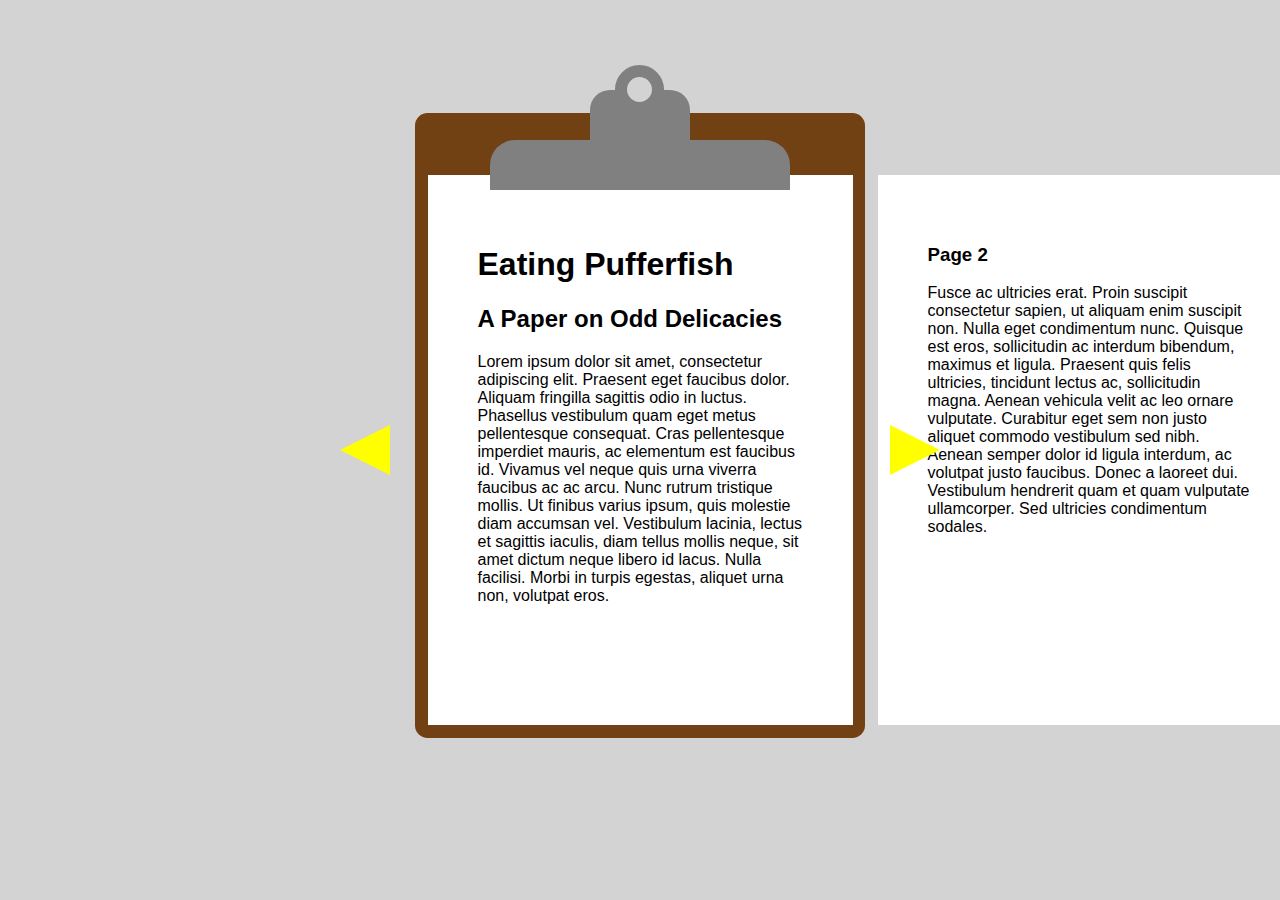
<file: clipboard-switcher/index.html>
<!DOCTYPE html>
<html>
  <head>
    <meta charset="utf-8">
    <meta name="viewport" content="width=device-width">
    <title>Clipboard Switcher</title>
    <link href="style.css" rel="stylesheet" type="text/css" />
  </head>
  <body>
    <div class="back"></div>
	<div class="pages" id="pages">
		<div class="page" onclick="switchTo(0);">
			<h1>Eating Pufferfish</h1>
			<h2>A Paper on Odd Delicacies</h2>
			<p>Lorem ipsum dolor sit amet, consectetur adipiscing elit. Praesent eget faucibus dolor. Aliquam fringilla sagittis odio in luctus. Phasellus vestibulum quam eget metus pellentesque consequat. Cras pellentesque imperdiet mauris, ac elementum est faucibus id. Vivamus vel neque quis urna viverra faucibus ac ac arcu. Nunc rutrum tristique mollis. Ut finibus varius ipsum, quis molestie diam accumsan vel. Vestibulum lacinia, lectus et sagittis iaculis, diam tellus mollis neque, sit amet dictum neque libero id lacus. Nulla facilisi. Morbi in turpis egestas, aliquet urna non, volutpat eros.</p>
		</div>
		<div class="page" onclick="switchTo(1);">
			<h3>Page 2</h3>
			<p>Fusce ac ultricies erat. Proin suscipit consectetur sapien, ut aliquam enim suscipit non. Nulla eget condimentum nunc. Quisque est eros, sollicitudin ac interdum bibendum, maximus et ligula. Praesent quis felis ultricies, tincidunt lectus ac, sollicitudin magna. Aenean vehicula velit ac leo ornare vulputate. Curabitur eget sem non justo aliquet commodo vestibulum sed nibh. Aenean semper dolor id ligula interdum, ac volutpat justo faucibus. Donec a laoreet dui. Vestibulum hendrerit quam et quam vulputate ullamcorper. Sed ultricies condimentum sodales.</p>
		</div>
		<div class="page" onclick="switchTo(2);">
			<h3>Page 3</h3>
			<p>Proin eu tincidunt dui. Nunc at sagittis nulla. Mauris purus magna, eleifend id congue et, posuere nec eros. Quisque commodo massa felis, at pulvinar erat rhoncus id. Nunc tincidunt, nisl sit amet consequat lacinia, urna justo tempor tellus, vitae tempor ligula nunc vitae leo. Sed congue quis sapien ut convallis. Phasellus pellentesque scelerisque elit vitae auctor. Vestibulum finibus tellus in odio euismod aliquam. Cras ut mi congue, dignissim leo et, lobortis turpis. Etiam vel odio ipsum. Ut sed lobortis lorem. Nulla ut viverra lectus.</p>
		</div>
		<div class="page" onclick="switchTo(3);">
			<h2>Credits</h2>
			<p>xxxxxxxxxxxxxxxxxxx</p>
			<p>yyyyyyyyyyyyyyyyyyy</p>
			<p>zzzzzzzzzzzzzzzzzzz</p>
		</div>
	</div>
	<div class="clip"></div>
	<div class="lastbutton" onclick="lastPage();"></div>
	<div class="nextbutton" onclick="nextPage();"></div>
	<script src="script.js"></script>
  </body>
</html>
</file>
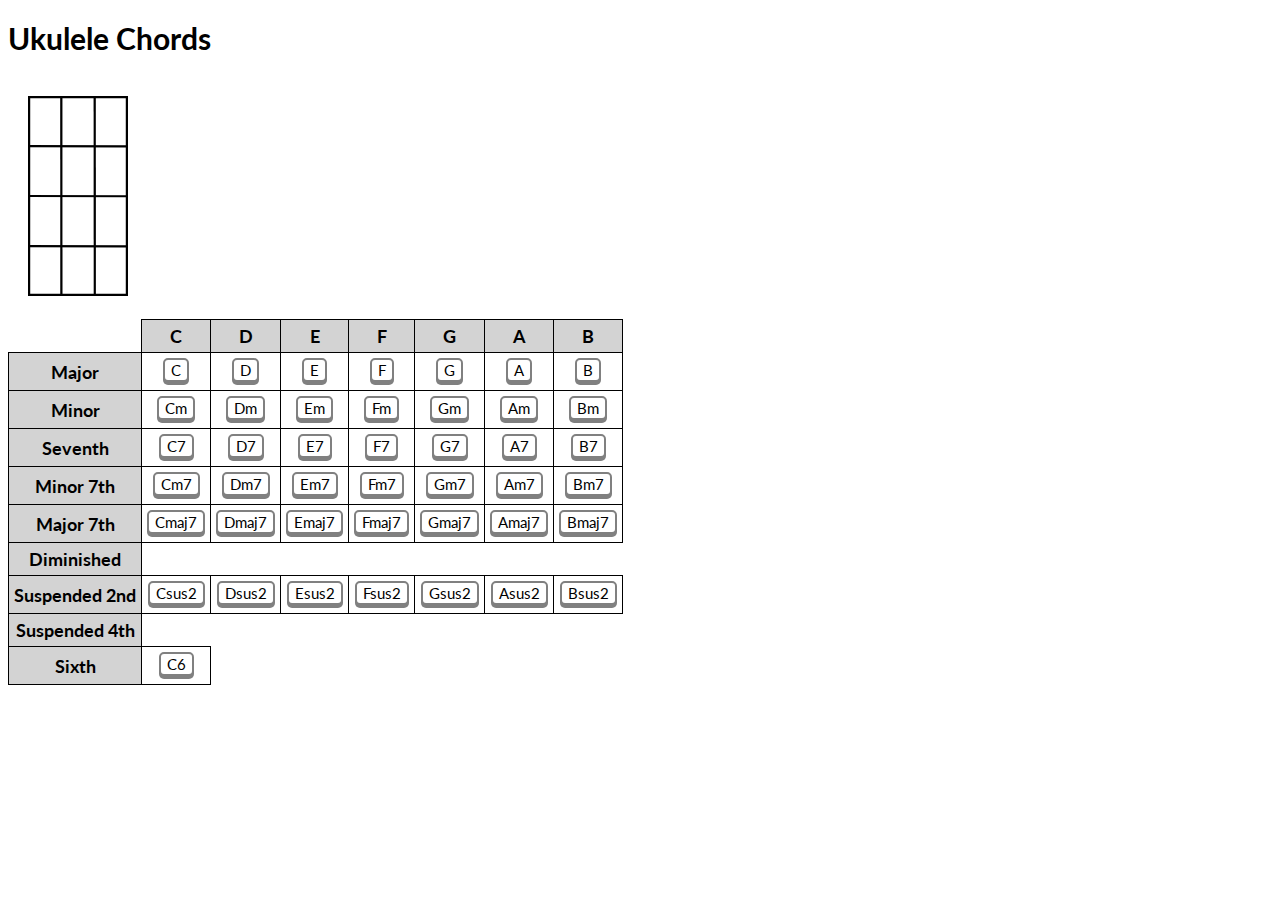
<file: ukulele-chords/index.html>
<!DOCTYPE html>
<html>
  <head>
    <meta charset="utf-8">
    <meta name="viewport" content="width=device-width, initial-scale=1">
    <title>Ukulele chords</title>
    <link rel="stylesheet" href="style.css">
    <link rel="icon" href="favicon.ico">
    <script src="draw.js"></script>
  </head>
  <body>
    <h1>Ukulele Chords</h1>
    <div class="chords">
      <img src="chord%20grid.svg" width="100px" height="200px" style="padding:20px">
      <div id="dot1"></div>
      <div id="dot2"></div>
      <div id="dot3"></div>
      <div id="dot4"></div>
      <div id="bar"></div>
    </div>
    <div class="buttons">
      <table>
        <tr>
          <td class="empty"></td>
          <th>C</th>
          <th>D</th>
          <th>E</th>
          <th>F</th>
          <th>G</th>
          <th>A</th>
          <th>B</th>
        </tr>
        <tr>
          <th>Major</th>
          <td><button onclick="chord(0, 0, 0, 0, 4, 3, 0, 0); bar(0, 0, 0, 0);">C</button></td>
          <td><button onclick="chord(1, 2, 2, 2, 3, 2, 0, 0); bar(0, 0, 0, 0);">D</button></td>
          <td><button onclick="chord(4, 2, 3, 4, 2, 4, 1, 4); bar(0, 0, 0, 0);">E</button></td>
          <td><button onclick="chord(3, 1, 1, 2, 0, 0, 0, 0); bar(0, 0, 0, 0);">F</button></td>
          <td><button onclick="chord(2, 2, 4, 2, 3, 3, 0, 0); bar(0, 0, 0, 0);">G</button></td>
          <td><button onclick="chord(2, 1, 1, 2, 0, 0, 0, 0); bar(0, 0, 0, 0);">A</button></td>
          <td><button onclick="chord(0, 0, 2, 3, 1, 4, 0, 0); bar(2, 3, 4, '1');">B</button></td>
        </tr>
        <tr>
          <th>Minor</th>
          <td><button onclick="chord(2, 3, 3, 3, 4, 3, 0, 0); bar(0, 0, 0, 0);">Cm</button></td>
          <td><button onclick="chord(3, 1, 1, 2, 2, 2, 0, 0); bar(0, 0, 0, 0);">Dm</button></td>
          <td><button onclick="chord(4, 2, 3, 3, 2, 4, 0, 0); bar(0, 0, 0, 0);">Em</button></td>
          <td><button onclick="chord(1, 1, 3, 1, 4, 3, 0, 0); bar(0, 0, 0, 0);">Fm</button></td>
          <td><button onclick="chord(4, 1, 2, 2, 3, 3, 0, 0); bar(0, 0, 0, 0);">Gm</button></td>
          <td><button onclick="chord(0, 0, 1, 2, 0, 0, 0, 0); bar(0, 0, 0, 0);">Am</button></td>
          <td><button onclick="chord(0, 0, 0, 0, 1, 4, 0, 1); bar(2, 2, 4,'1');">Bm</button></td>
        </tr>
        <tr>
          <th>Seventh</th>
          <td><button onclick="chord(4, 1, 0, 0, 0, 0, 0, 0); bar(0, 0, 0, 0);">C7</button></td>
          <td><button onclick="chord(0, 0, 1, 2, 3, 2, 0, 0); bar(0, 0, 0, 0);">D7</button></td>
          <td><button onclick="chord(1, 1, 2, 2, 4, 2, 0, 0); bar(0, 0, 0, 0);">E7</button></td>
          <td><button onclick="chord(3, 1, 1, 2, 2, 3, 4, 3); bar(0, 0, 0, 0);">F7</button></td>
          <td><button onclick="chord(3, 1, 2, 2, 4, 2, 0, 0); bar(0, 0, 0, 0);">G7</button></td>
          <td><button onclick="chord(2, 1, 0, 0, 0, 0, 0, 0); bar(0, 0, 0, 0);">A7</button></td>
          <td><button onclick="chord(3, 2, 2, 3, 1, 4, 0, 0); bar(0, 0, 0, 0);">B7</button></td>
        </tr>
        <tr>
          <th>Minor 7th</th>
          <td><button onclick="chord(0, 0, 0, 0, 0, 0, 0, 0,); bar(2, 1, 4, '1');">Cm7</button></td>
          <td><button onclick="chord(3, 1, 1, 2, 2, 2, 4, 3); ">Dm7</button></td>
          <td><button onclick="chord(0, 0, 2, 2, 4, 2, 0, 0); bar(0, 0, 0, 0);">Em7</button></td>
          <td><button onclick="chord(0, 0, 1, 2, 3, 2, 0, 0); bar(1, 1, 4, '1');">Fm7</button></td>
          <td><button onclick="chord(0, 0, 2, 2, 0, 0, 0, 0); bar(1, 3, 4, '1');">Gm7</button></td>
          <td><button onclick="chord(0, 0, 0, 0, 0, 0, 0, 0); bar(0, 0, 0, 0);">Am7</button></td>
          <td><button onclick="chord(0, 0, 0, 0, 0, 0, 0, 0); bar(2, 1, 4, '1');">Bm7</button></td>
        </tr>
        <tr>
          <th>Major 7th</th>
          <td><button onclick="chord(0, 0, 4, 2, 0, 0, 0, 0); bar(0, 0, 0, 0);">Cmaj7</button></td>
          <td><button onclick="chord(0, 0, 0, 0, 4, 4, 0, 0); bar(2, 1, 4, '1');">Dmaj7</button></td>
          <td><button onclick="chord(1, 1, 2, 3, 4, 2, 0, 0); bar(0, 0, 0, 0);">Emaj7</button></td>
          <td><button onclick="chord(3, 1, 1, 2, 4, 3, 2, 4); bar(0, 0, 0, 0);">Fmaj7</button></td>
          <td><button onclick="chord(1, 2, 2, 2, 0, 0, 0, 0); bar(0, 0, 0, 0);">Gmaj7</button></td>
          <td><button onclick="chord(0, 0, 1, 1, 2, 1, 0, 0); bar(0, 0, 0, 0);">Amaj7</button></td>
          <td><button onclick="chord(4, 1, 3, 2, 2, 3, 1, 4); bar(0, 0, 0, 0);">Bmaj7</button></td>
        </tr>
        <tr>
          <th>Diminished</th>
        </tr>
        <tr>
          <th>Suspended 2nd</th>
          <td><button onclick="chord(2, 2, 3, 3, 4, 3, 0, 0); bar(0, 0, 0, 0);">Csus2</button></td>
          <td><button onclick="chord(0, 0, 1, 2, 2, 2, 0, 0); bar(0, 0, 0, 0);">Dsus2</button></td>
          <td><button onclick="chord(0, 0, 0, 0, 1, 4, 2, 4); bar(2, 3, 4, '1')">Esus2</button></td>
          <td><button onclick="chord(2, 1, 0, 0, 4, 3, 0, 0); bar(0, 0, 0, 0);">Fsus2</button></td>
          <td><button onclick="chord(0, 0, 2, 2, 3, 3, 0, 0); bar(0, 0, 0, 0);">Gsus2</button></td>
          <td><button onclick="chord(0, 0, 0, 0, 2, 4, 3, 4.75); bar(2, 1, 4, '1');">Asus2</button></td>
          <td><button onclick="chord(2, 1, 3, 2, 4, 2, 1, 3); bar(0, 0, 0, 0);">Bsus2</button></td>
        </tr>
        <tr>
          <th>Suspended 4th</th>
        </tr>
        <tr>
          <th>Sixth</th>
          <td><button onclick="chord(0, 0, 0, 0, 0, 0, 0, 0); bar(0, 0, 0, 0)">C6</button></td>
        </tr>
      </table>
    </div>
    <!--<div class="notice"><h2>Notice</h2><p>This is a work in progress. New chords will be added from time to time.</p></div>-->
  </body>
</html>
</file>
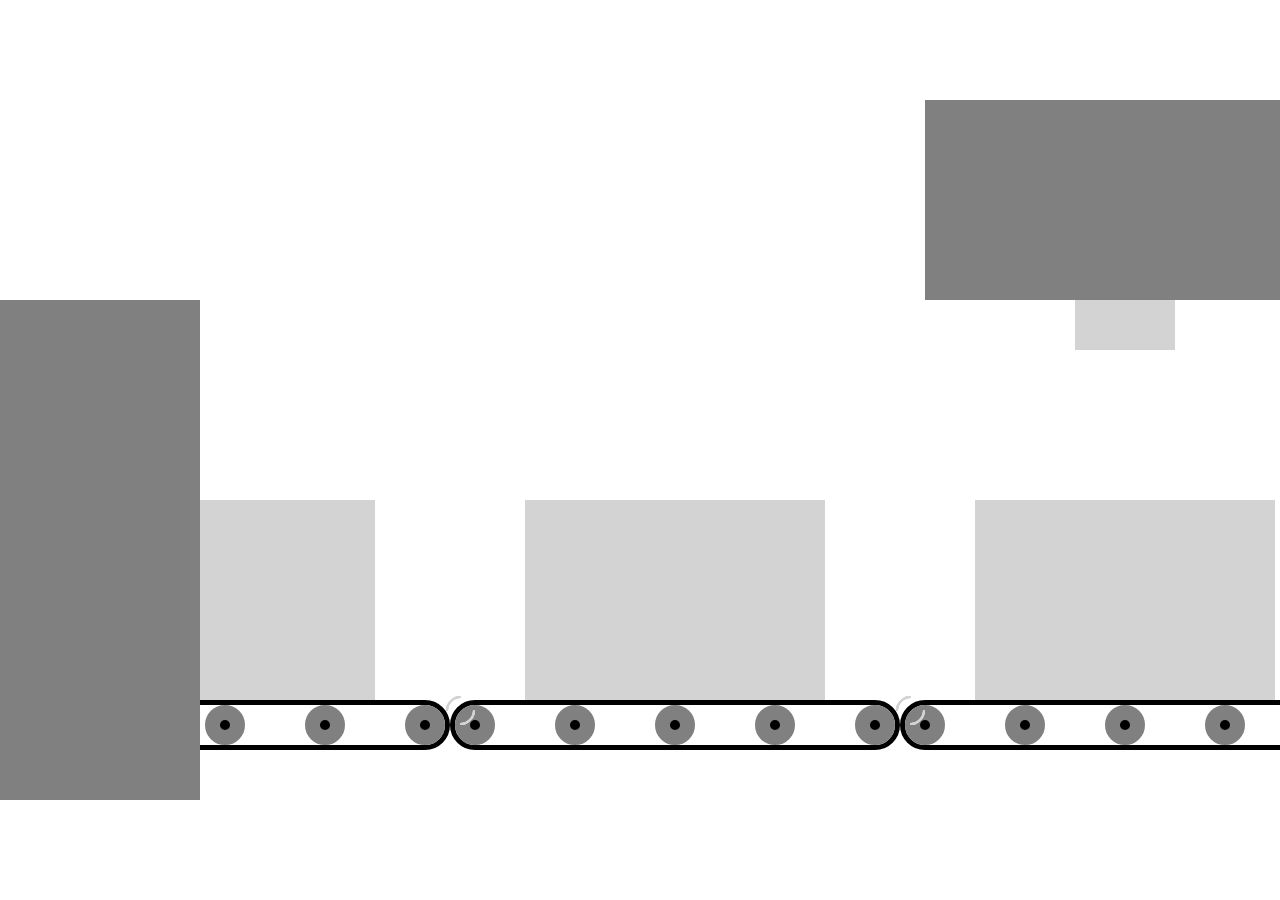
<file: chicken-machine/Assembly Line.html>
<!DOCTYPE html>
<html>
	<head>
		<title>Assembly Line</title>
		<style>
.container {
	height: 700px;
	position: absolute;
	left: 0;
	top: 50%;
	margin-top: -350px;
	overflow: hidden;
}

.machine {
	float: left;
	height: 700px;
	width: 450px;
}

.machine-inner {
	position: relative;
	height: 100%;
	width: 100%;
}

.bowl {
	animation: bowl 4.5s infinite; /*100 px/s*/
	z-index: -2;
}

@keyframes bowl {
	0% {}
	50% {transform: translate(450px,0);}
	100% {transform: translate(450px,0);}
}

.belt {
	height: 40px;
	width: 440px;
	border: 5px solid;
	border-radius: 25px;
	position: absolute;
	top: 600px;
	left: 0;
	z-index: -2;
}

.wheel {
	height: 10px;
	width: 10px;
	border: 15px solid;
	border-radius: 50%;
	margin-right: 60px;
	animation: wheel 4.5s infinite;
	float: left;
}

.wheel:nth-child(5) {
	margin-right: 0;
}

.wheel:after {
	content: "";
	height: 25px;
	width: 25px;
	border-top: 2px solid;
	border-left: 2px solid transparent;
	border-bottom: 2px solid;
	border-right: 2px solid transparent;
	border-radius: 50%;
	position: absolute;
	top: -9.5px;
	left: -9.5px;
	transform: rotate(-45deg);
}

@keyframes wheel {
	0% {}
	50% {transform: rotate(1080deg)}/*3240/pi*/
	100% {transform: rotate(1080deg)}
}

.space {
	/*height: 500px;
	width: 450px;*/
}

.entrance {
	/*height: 500px;
	width: 200px;
	margin-right: 250px;
	background-color: gray;*/
}

.entrance .bar-1 {
	height: 500px;
	width: 200px;
	position: absolute;
	top: 200px;
	left: 0;
}

.exit {
	/*height: 500px;
	width: 200px;
	margin-left: 250px;
	background-color: gray;*/
}

.exit .bar-1 {
	height: 500px;
	width: 200px;
	position: absolute;
	top: 200px;
	left: 250px;
}

/*.exit .belt {
    left: -250px;
}

.exit .bowl {
    left: -175px;
}*/

.blank {
	/*height: 500px;*/
	width: 0;
}

.blank .bowl {
	/*top: 200px;*/
	left: -375px;
}

.dropper {
	/*height: 500px;
	width: 450px;*/
}

.dropper .bar-1 {
	height: 200px;
	width: 400px;
	position: absolute;
	left: 25px;
	top: 0;
}

.dropper .bar-2 {
	height: 50px;
	width: 100px;
	position: absolute;
	left: 175px;
	top: 200px;
}

.dropper .bar-3 {
	position: absolute;
	animation: drop 4.5s infinite;
	z-index: -3;
}

@keyframes drop {
	0% {transform: none;}
	50% {transform: none;}
	85% {transform: translate(0, 300px) rotate(180deg);}
	100% {transform: translate(0, 300px) rotate(180deg);}
}

.mixer .bar-1 {
	height: 200px;
	width: 400px;
	position: absolute;
	left: 25px;
	top: 0;
}

.mixer .bar-2 {
	height: 20px;
	width: 150px;
	position: absolute;
	left: 150px;
	top: 200px;
}

.mixer .bar-3 {
	height: 250px;
	width: 20px;
	position: absolute;
	left: 215px;
	top: 0;
	animation: mix 4.5s infinite;
	z-index: -3;
}

.mixer .bar-4 {
	height: 60px;
	width: 50px;
	position: absolute;
	left: 200px;
	top: 250px;
	animation: mix 4.5s infinite;
	z-index: -3;
}

@keyframes mix {
	0% {}
	50% {transform: none;}
	65% {transform: translate(0, 200px);}
	70% {transform: translate(50px, 200px);}
	75% {transform: translate(-50px, 200px);}
	80% {transform: translate(0px, 200px);}
	100% {transform: none;}
}

.oven .bar-1 {
	width: 450px;
	height: 425px;
	position: absolute;
	left: 0;
	top: 250px;
	Z-index: -2;
}

.oven .bar-2 {
	width: 400px;
	height: 200px;
	position: absolute;
	left: 0;
	top: 250px;
	border-width: 100px 25px 125px 25px;
	border-style: solid;
	animation: cook 4.5s infinite;
}

.remover .bar-1 {
	height: 200px;
	width: 400px;
	position: absolute;
	left: 25px;
	top: 0;
}

.remover .bar-2 {
	height: 20px;
	width: 350px;
	position: absolute;
	left: 50px;
	top: 200px;
}

.remover .bar-3 {
	height: 200px;
	width: 100px;
	position: absolute;
	left: 175px;
	top: 20px;
	animation: remove_1 4.5s infinite;
	z-index: -3;
}

@keyframes remove_1 {
	0% {transform: none;}
	50% {transform: none;}
	70% {transform: translate(0,200px);}
	100% {transform: none;}
}

.remover .bar-4 {
	z-index: -1;
	animation: remove_2 4.5s infinite;
}

@keyframes remove_2 {
	0% {}
	50% {transform: translate(450px,0);}
	70% {transform: translate(450px,0);}
	100% {transform: translate(450px,-380px);}
}
		</style>
		<style>
.bowl, .remover .bar-4 {
	height: 200px;
	width: 300px;
	background-color: lightgray;
	position: absolute;
	top: 400px;
	left: -375px;
}

.bowl.changed {
	height: 250px;
	background-color: transparent;
	background-image: url(https://pngimg.com/uploads/chicken/chicken_PNG2149.png);
	background-size: contain;
	top: 380px;
}

.belt {
	border-color: black;
}

.wheel {
	border-color: gray;
	background-color: black;
}

.wheel:after {
	border-top-color: lightgray;
	border-bottom-color: lightgray;
}

.entrance .bar-1 {
	background-color: gray;
}

.exit .bar-1 {
	background-color: gray;
}

.dropper .bar-1 {
	background-color: gray;
}

.dropper .bar-2 {
	background-color: lightgray;
}

.dropper.a .bar-3 {
	height: 75px;
	width: 60px;
	left: 200px;
	top: 170px;
	background-color: green;
	border-radius: 30px;
}

.dropper.b .bar-3 {
	height: 75px;
	width: 75px;
	left: 190px;
	top: 170px;
	background-color: pink;
	border-radius: 30px;
}

.dropper.c .bar-3 {
	height: 30px;
	width: 75px;
	left: 190px;
	top: 170px;
	background-color: #ddd;
	border-radius: 15px 50% 50% 15px;
}

.dropper.d .bar-3 {
	height: 65px;
	width: 65px;
	left: 190px;
	top: 170px;
	border: 5px solid lightgray;
	border-radius: 38px;
}

.dropper.d .bar-3:after {
	content: "";
	height: 30px;
	width: 30px;
	position: absolute;
	top: 13px;
	left: 13px;
	background-color: yellow;
	border-radius: 15px;
}

.mixer .bar-1 {
	background-color: gray;
}

.mixer .bar-2 {
	background-color: lightgray;
}

.mixer .bar-3 {
	background-color: gray;
}

.mixer .bar-4 {
	background-color: lightgray;
	border-bottom-left-radius: 25px;
	border-bottom-right-radius: 25px;
}

.oven .bar-1 {
	background-color: gray;
}

.oven .bar-2 {
	border-color: gray;
	background-color: #0000007f;
}

@keyframes cook {
	0% {}
	50% {background-color: #0000007f;}
	60% {background-color: #7f00007f;}
	90% {background-color: #7f00007f;}
	100% {background-color: #0000007f;}
}

.remover .bar-1 {
	background-color: gray;
}

.remover .bar-2 {
	background-color: lightgray;
}

.remover .bar-3 {
	background-color: gray;
}
		</style>
		<script>
var x;
var y;
var inner = "<div class=\"machine-inner\"></div>"
var belt = "<div class=\"belt\"><div class=\"wheel\"></div><div class=\"wheel\"></div><div class=\"wheel\"></div><div class=\"wheel\"></div><div class=\"wheel\"></div></div>";
var bowl = "<div class=\"bowl\"></div>"
var bowl_2 = "<div class=\"bowl changed\"></div>"
var bars = {"space":0,"entrance":1,"exit":1,"dropper":3,"mixer":4,"oven":2,"remover":4};
var blocks;
var changed = false;

function bar(num) {
	var c;
	var output = "";
	for(c=0;c<num;c++) {
		output += "<div class=\"bar-"+(c+1).toString()+"\"></div>"
	}
	return(output)
}


setTimeout(function(){
	blocks = document.getElementById("container").children;
	
	for(x of blocks){
		x.classList.add("machine");
		
		x.innerHTML = inner;
		
		y = x.children[0];
		
		y.innerHTML += bar(bars[x.classList[0]]);
		
		if(x.classList[0] != "blank"){y.innerHTML +=belt;}
		
		if(x.classList[0] == "remover"){changed = true;}
		
		if(changed){y.innerHTML += bowl_2;} else{y.innerHTML += bowl;}
	}
	
	document.getElementById("container").style.width = (blocks.length*450-450).toString()+"px";
	
	
}, 0)
		</script>
	</head>
	<body>
		<div class="container" id="container">
			<div class="entrance"></div>
			<div class="space"></div>
			<div class="dropper a"></div>
			<div class="dropper b"></div>
			<div class="dropper c"></div>
			<div class="space"></div>
			<div class="mixer"></div>
			<div class="dropper d"></div>
			<div class="space"></div>
			<div class="oven"></div>
			<div class="remover"></div>
			<div class="space"></div>
			<div class="space"></div>
			<div class="exit"></div>
			<div class="blank"></div>
		</div>
	</body>
</html>
</file>
<file: clipboard-switcher/style.css>
body {
	font-family: sans-serif;
	background-color: lightgray;
	overflow: hidden;
}

.back {
	height: 625px;
	width: 450px;
	background-color: #714114;
	border-radius: 12.5px;
	position: absolute;
	left: 50%;
	top: 50%;
	margin-left: -225px;
	margin-top: -337.5px;
}

.clip {
	height: 50px;
	width: 300px;
	background-color: gray;
	position: absolute;
	left: 50%;
	margin-left: -150px;
	top: 50%;
	margin-top: -310px;
	border-radius: 25px 25px 0 0;
}

.clip::before {
	content: "";
	height: 75px;
	width: 100px;
	position: absolute;
	background-color: gray;
	left: 50%;
	top: 50%;
	margin-top: -75px;
	margin-left: -50px;
	border-radius: 20px 20px 0 0;
}

.clip::after {
	content: "";
	height: 25px;
	width: 25px;
	background-color: lightgray;
	border: 12.5px solid gray;
	position: absolute;
	border-radius: 50px;
	left: 50%;
	top: 50%;
	margin-left: -25px;
	margin-top: -100px;

}

.pages {
	width: auto;
	position: absolute;
	left: 50%;
	top: 50%;
	margin-left: -212.5px;
	margin-top: -275px;
	transition: 0.5s;
	overflow: hidden;
}

.page {
	height: 450px;
	width: 325px;
	padding: 50px;
	float: left;
	margin-right: 25px;
	/* border: 1px solid gray; */
	background-color: white;
	overflow: hidden;
}

.nextbutton, .lastbutton {
	height: 0;
	width: 0;
	border-top: 25px solid transparent;
	border-bottom: 25px solid transparent;
	/* width: 50px;
	height: 50px;
	background-color: yellow; */
	position: absolute;
	top: 50%;
	left: 50%;
	margin-top: -25px;
	cursor: pointer;
	transition: 0.1s linear;
}

.nextbutton:hover, .lastbutton:hover {
	transform: scale(1.2)
}

.nextbutton:active, .lastbutton:active {
	transform: scale(0.9);
}

.nextbutton {
	margin-left: 250px;
	border-left: 50px solid yellow;
}

.lastbutton {
	margin-left: -300px;
	border-right: 50px solid yellow;
}
</file>
<file: ukulele-chords/style.css>
@import url('https://fonts.googleapis.com/css?family=Lato');

body {
  font-family: 'Lato', sans-serif;
  font-size: 15px;
}

div.chord {
  color: white;
  text-align: center;
  height: 25px;
  width: 25px;
  background-color: red;
  border-radius: 13px;
  position: absolute;
}

div.bar {
  color: white;
  text-align: center;
  display: inline-block;
  height: 25px;
  background-color: red;
  border-radius: 13px;
  position: absolute;
}

button {
  font-family: inherit;
  font-size: inherit;
  border-radius: 5px;
  border-color: gray;
  border-style: solid;
  color: black;
  background-color: white;
  box-shadow: 0 3px gray;
}

button:focus {
  outline: none;
}

button:hover {
  background-color: lightgray;
}

button:active {
  transform: translateY(3px);
  box-shadow: 0 0 gray;
}

table {
  border-collapse: collapse;
}

th {
  background-color: lightgray;
  padding: 5px;
  font-size: 18px
}

td, th {
  text-align: center;
  border: 1px solid black;
}

td {
  padding: 5px 5px 8px 5px;
}

td.empty {
  border: none;
}

div.notice {
  position: fixed;
  right: 0px;
  top: 0px;
  width: 250px;
  padding: 10px;
  background-color: lightgray;
  border: 5px gray solid;
}
</file>
